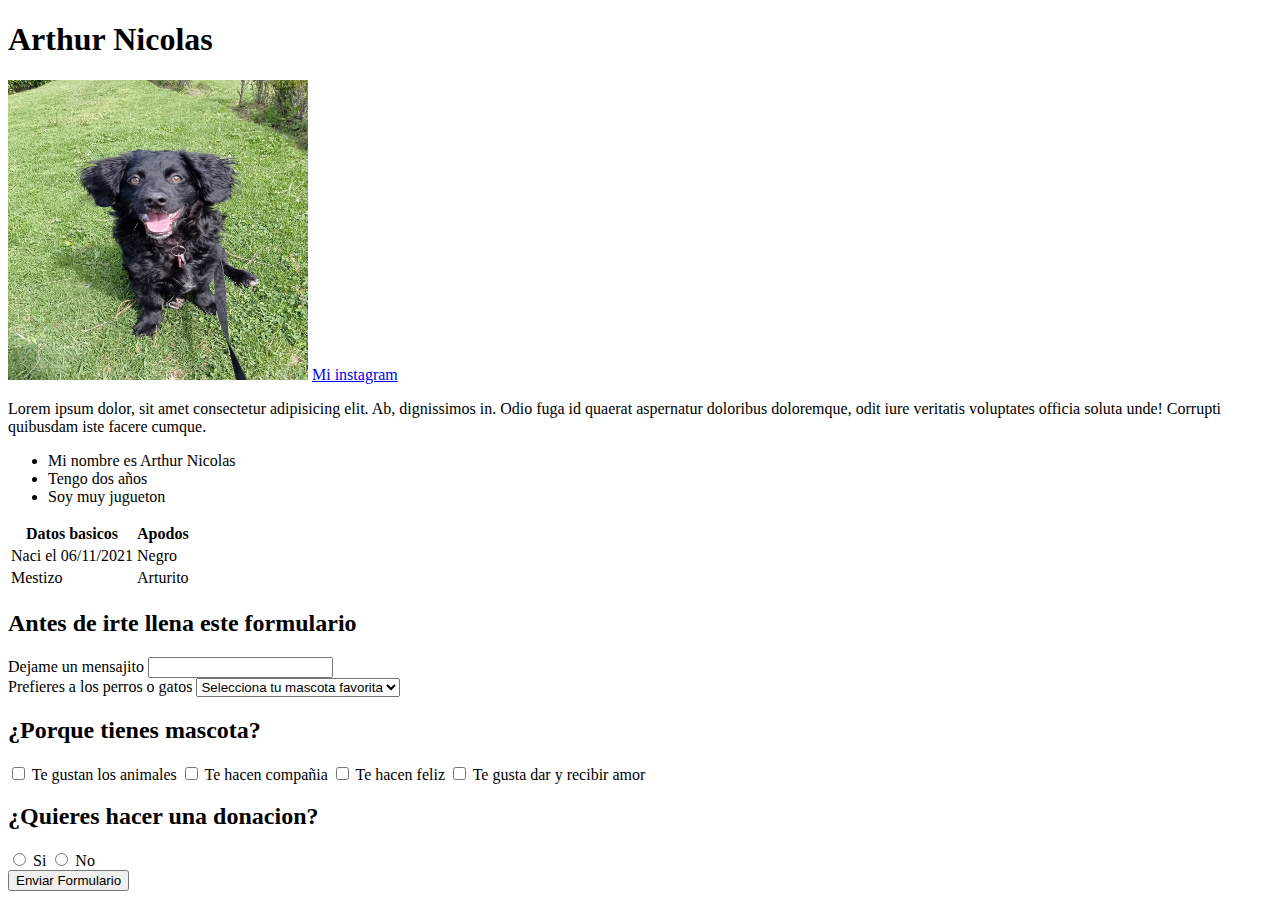
<file: Clases HTML Y CSS/Ricardo_Fuentes_BlogFicticio/index.html>
<!DOCTYPE html>
<html lang="en">
<head>
    <meta charset="UTF-8">
    <meta http-equiv="X-UA-Compatible" content="IE=edge">
    <meta name="viewport" content="width=device-width, initial-scale=1.0">
    <title>Blog Ficticio</title>
</head>
<body>
    <div>
        <h1>Arthur Nicolas</h1>
        <img src="arthur.jpg" alt="" height="300px" width="300px">
        <a href="https://www.instagram.com/soyarthurnicolas/">Mi instagram</a>
        <p>Lorem ipsum dolor, sit amet consectetur adipisicing elit. Ab, dignissimos in. Odio fuga id quaerat aspernatur doloribus doloremque, odit iure veritatis voluptates officia soluta unde! Corrupti quibusdam iste facere cumque.</p>

        <ul>
            <li>Mi nombre es Arthur Nicolas</li>
            <li>Tengo dos años</li>
            <li>Soy muy jugueton</li>
        </ul>

        <table>
            <thead>
                <tr>
                    <th>Datos basicos</th>
                    <th>Apodos</th>
                </tr>
            </thead>
            <tbody>
                <tr>
                    <td>Naci el 06/11/2021</td>
                    <td>Negro</td>
                </tr>
                <tr>
                    <td>Mestizo</td>
                    <td>Arturito</td>
                </tr>
            </tbody>
        </table>

        <form action="/accion" method="post">
            <h2>Antes de irte llena este formulario</h2>
            <div>
                <label for="input_texto">Dejame un mensajito</label>
                <input type="text" id="input_texto" name="input_texto">
            </div>
            <div>
                <label for="animal_preferido">Prefieres a los perros o gatos</label>
                <select name="animal_preferido" value>
                    
                    <option value="0" disabled selected>Selecciona tu mascota favorita</option>
                    <option value="1">Perros</option>
                    <option value="2">Gatos</option>
                </select>
            </div>
            <div>
                <h2>¿Porque tienes mascota?</h2>
                <input type="checkbox" name="input_razon" id="input_razon">
                <label for="input_razon">Te gustan los animales</label>
                <input type="checkbox" name="input_razon" id="input_razon">
                <label for="input_razon">Te hacen compañia</label>
                <input type="checkbox" name="input_razon" id="input_razon">
                <label for="input_razon">Te hacen feliz</label>
                <input type="checkbox" name="input_razon" id="input_razon">
                <label for="input_razon">Te gusta dar y recibir amor</label>
            </div>
            <div>
                <h2>¿Quieres hacer una donacion?</h2>
                <input type="radio" name="input_donacion" id="input_donacion">
                <label for="input_donacion">Si</label>
                <input type="radio" name="input_donacion" id="input_donacion">
                <label for="input_donacion">No</label>
            </div>



            <input type="submit" value="Enviar Formulario"name="" id="">

        </form>
    </div>
</body>
</html>
</file>
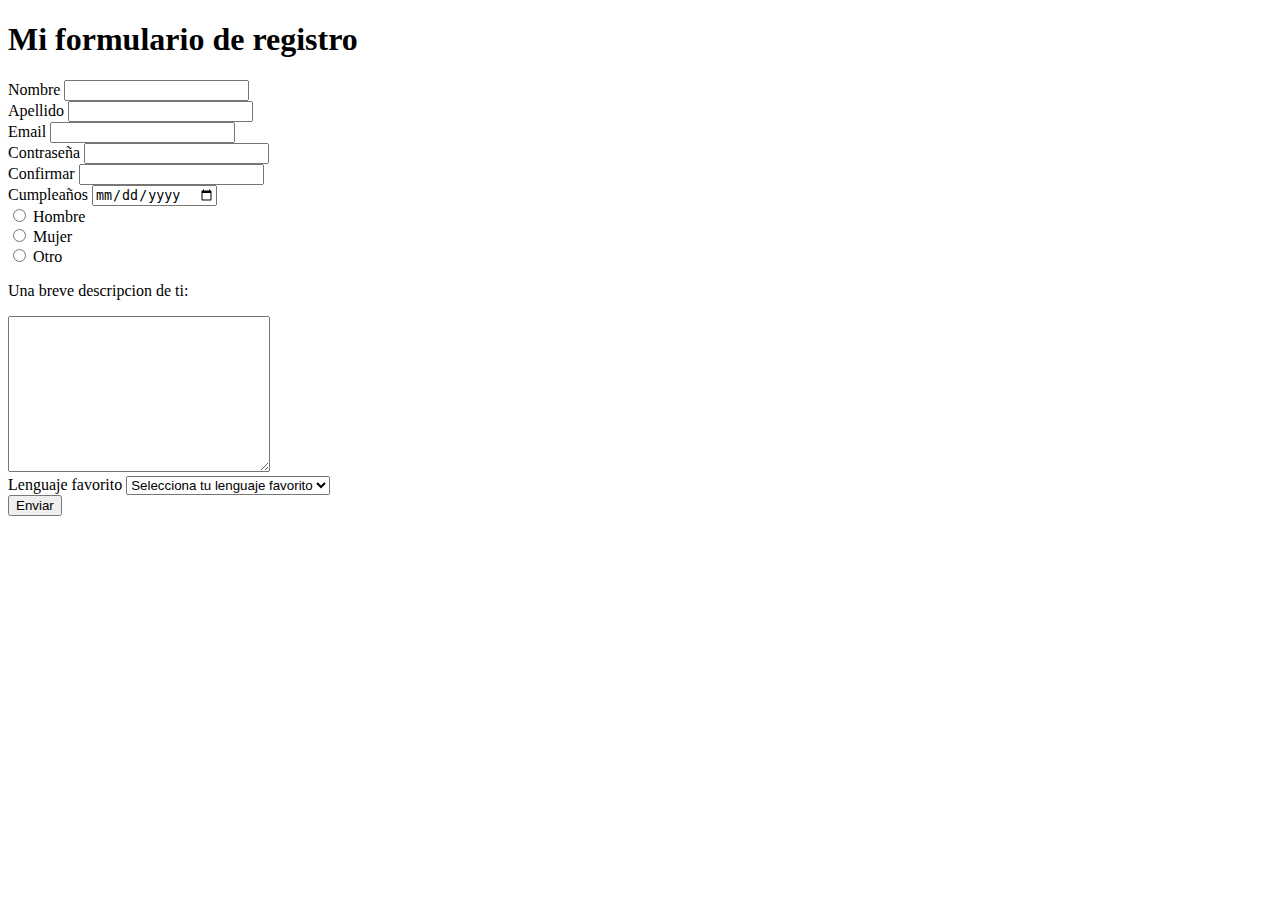
<file: Clases HTML Y CSS/Ricardo_Fuentes_FormulariodeRegistro/index.html>
<!DOCTYPE html>
<html lang="en">
<head>
    <meta charset="UTF-8">
    <meta http-equiv="X-UA-Compatible" content="IE=edge">
    <meta name="viewport" content="width=device-width, initial-scale=1.0">
    <title>Formulario de registro</title>
</head>
<body>
    <h1>Mi formulario de registro</h1>
    <form action="/accion" method="post">
        <div>
            <label for="input_texto">Nombre</label>
            <input type="text" id="input_texto" name="input_texto">
        </div>
        <div>
            <label for="input_texto">Apellido</label>
            <input type="text" id="input_texto" name="input_texto">
        </div>
        <div>
            <label for="input_number">Email</label>
            <input type="email" id="input_number" name="input_number" min="1" max="5">
        </div>
        <div>
            <label for="input_password">Contraseña</label>
            <input type="password" id="input_password" name="input_password">
        </div>
        <div>
            <label for="input_password">Confirmar</label>
            <input type="password" id="input_password" name="input_password">
        </div>
        <div>
            <label for="input_date">Cumpleaños</label>
            <input type="date" id="input_date" name="input_date">
        </div>
        <div>
            <input type="radio" name="estado_civil"  value="casado" id="estado_casado">
            <label for="input_casado">Hombre</label><br>
            <input type="radio" name="estado_civil"  value="soltero" id="estado_soltero">
            <label for="input_casado">Mujer</label><br>
            <input type="radio" name="estado_civil"  value="soltero" id="estado_soltero">
            <label for="input_casado">Otro</label><br>
        </div>

        <div>
            <p>Una breve descripcion de ti:</p>
            
            <textarea name="input_about" id="input_about" cols="30" rows="10"></textarea>
        </div>
        <div>
            <label for="lenguaje_favorito">Lenguaje favorito</label>
            <select name="lenguaje_favorito" value>
                <option value="0" disabled selected>Selecciona tu lenguaje favorito</option>
                <option value="1">Javascript</option>
                <option value="2">Java</option>
                <option value="3">C++</option>
                <option value="4">Ninguno</option>
            </select>
        </div>
        <input type="submit" value="Enviar"name="" id="">

    </form>
</body>
</html>
</file>
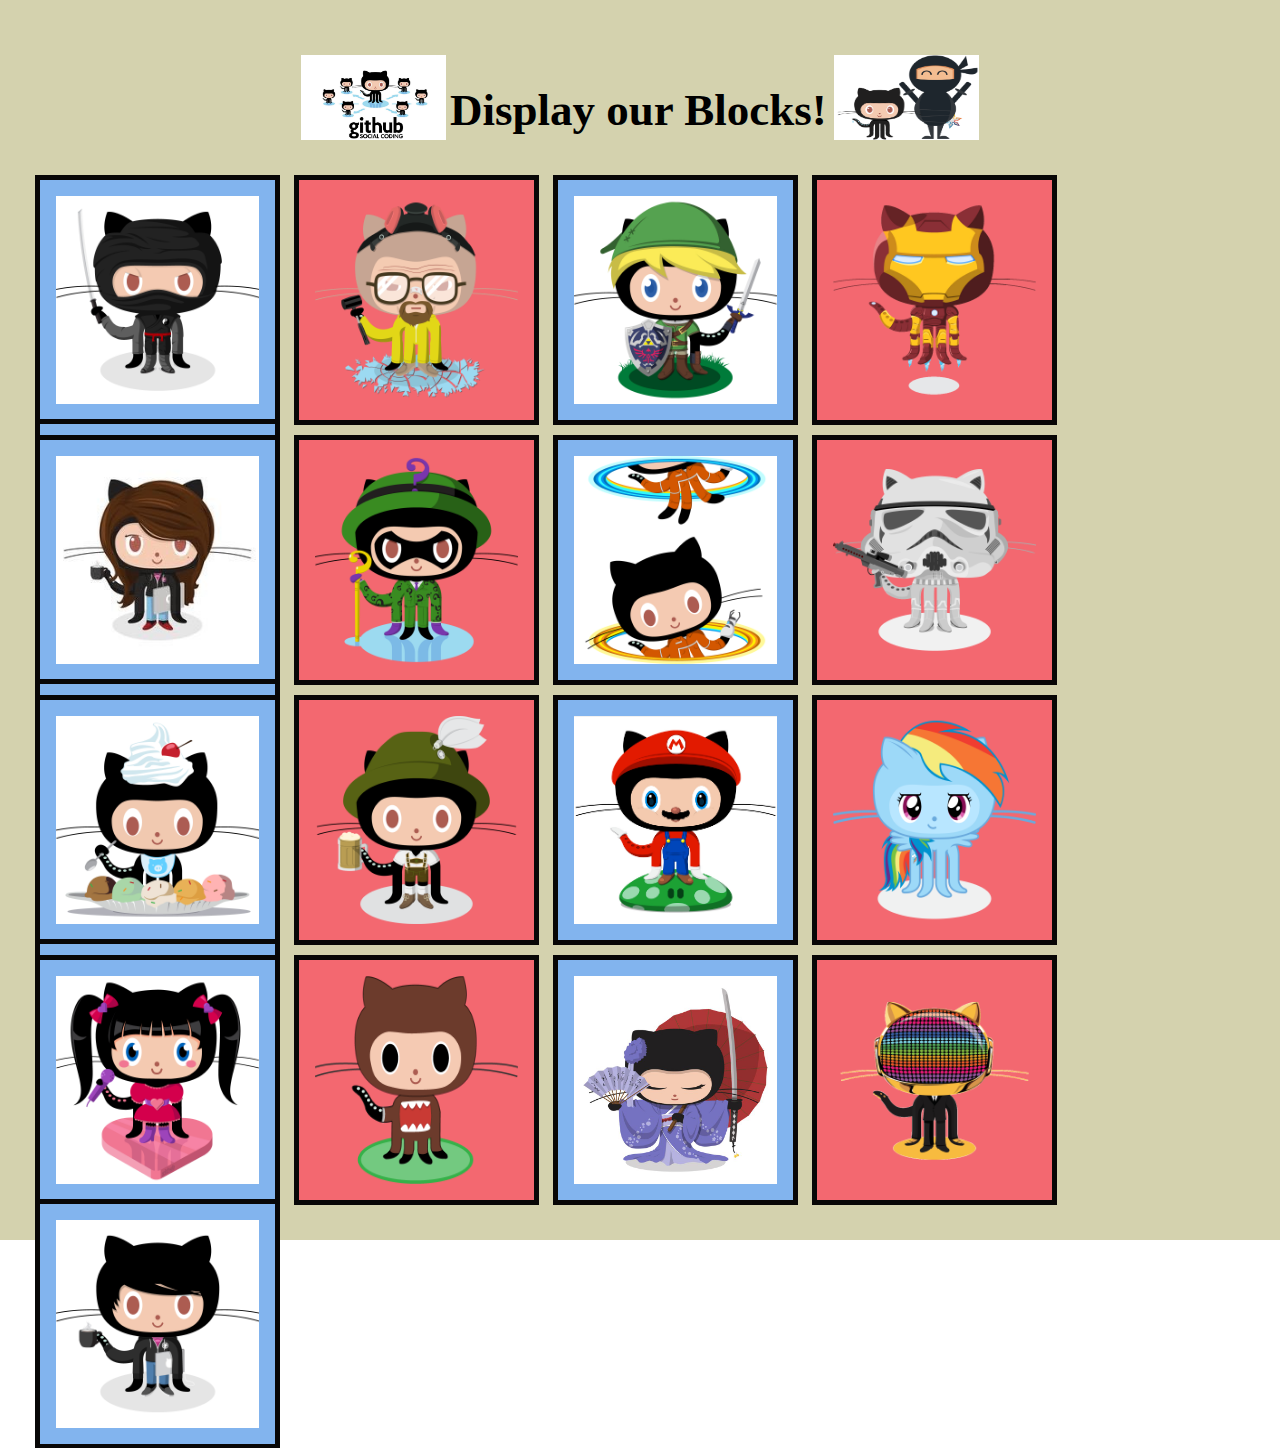
<file: Clases HTML Y CSS/Ricardo_Fuentes_mostrandoBloques/index.html>
<!DOCTYPE html>
<html lang="en">
<head>
  <meta charset="UTF-8">
  <meta http-equiv="X-UA-Compatible" content="IE=edge">
  <meta name="viewport" content="width=device-width, initial-scale=1.0">
  <meta name="description" content="Ejercicio opcional donde debemos demostrar el conocimiento replicando el diseño de una imagen usando solamente los display: inline-block, block y paddings y margins.">
  <title>Mostrando Bloques</title>
  <link rel="stylesheet" href="style.css">
</head>
<body>
  <main class="contenedor_general">

  <header>
    <div class="contenedor_title">
      <img src="img/github.jpg" alt="githubs">
      <h1>Display our Blocks!</h1>
      <img class="catandninja" src="img/catandninja.png" alt="gato y ninja">
    </div>
  </header>
  <div class="contenedores">
    <img class="celeste" src="img/dojocat.jpg" alt="gato dojo">
    <img class="rosa" src="img/heisencat.png" alt="gato heisenberg">
    <img class="celeste" src="img/linkcat.png" alt="gato linkedin">
    <img class="rosa" src="img/ironcat.png" alt="gato ironman">
    <img class="celeste" src="img/defunktocat.png" alt="gato defunk">
  </div>
  <div class="contenedores">
    <img class="celeste" src="img/coder2.jpg" alt="docer dos">
    <img class="rosa" src="img/riddlocat.png" alt="gato piterpan">
    <img class="celeste" src="img/chellocat.jpg" alt="gato doctor estrench">
    <img class="rosa" src="img/stormtroopocat.png" alt="gato starwars">
    <img class="celeste" src="img/visionary.jpg" alt="gato visionario">
  </div>
  <div class="contenedores">
    <img class="celeste" src="img/cherry.jpg" alt="gata pastelera">
    <img class="rosa" src="img/oktobercat.png" alt="gato borracho">
    <img class="celeste" src="img/mario.png" alt="gato mario bross">
    <img class="rosa" src="img/cooler.png" alt="gato mylitlepony">
    <img class="celeste" src="img/jean-luc-picat.jpg" alt="gato cuernudo">
  </div>
  <div class="contenedores">
    <img class="celeste" src="img/aidorucat.png" alt="gata corazon">
    <img class="rosa" src="img/domo-cat.png" alt="gato cafe">
    <img class="celeste" src="img/kantana.jpg" alt="gata zamurai">
    <img class="rosa" src="img/daftpunk.gif" alt="gato pynkfloid">
    <img class="celeste" src="img/codercat.jpg" alt="gato tomando cafe">
  </div>
  </main>
</body>
</html>
</file>
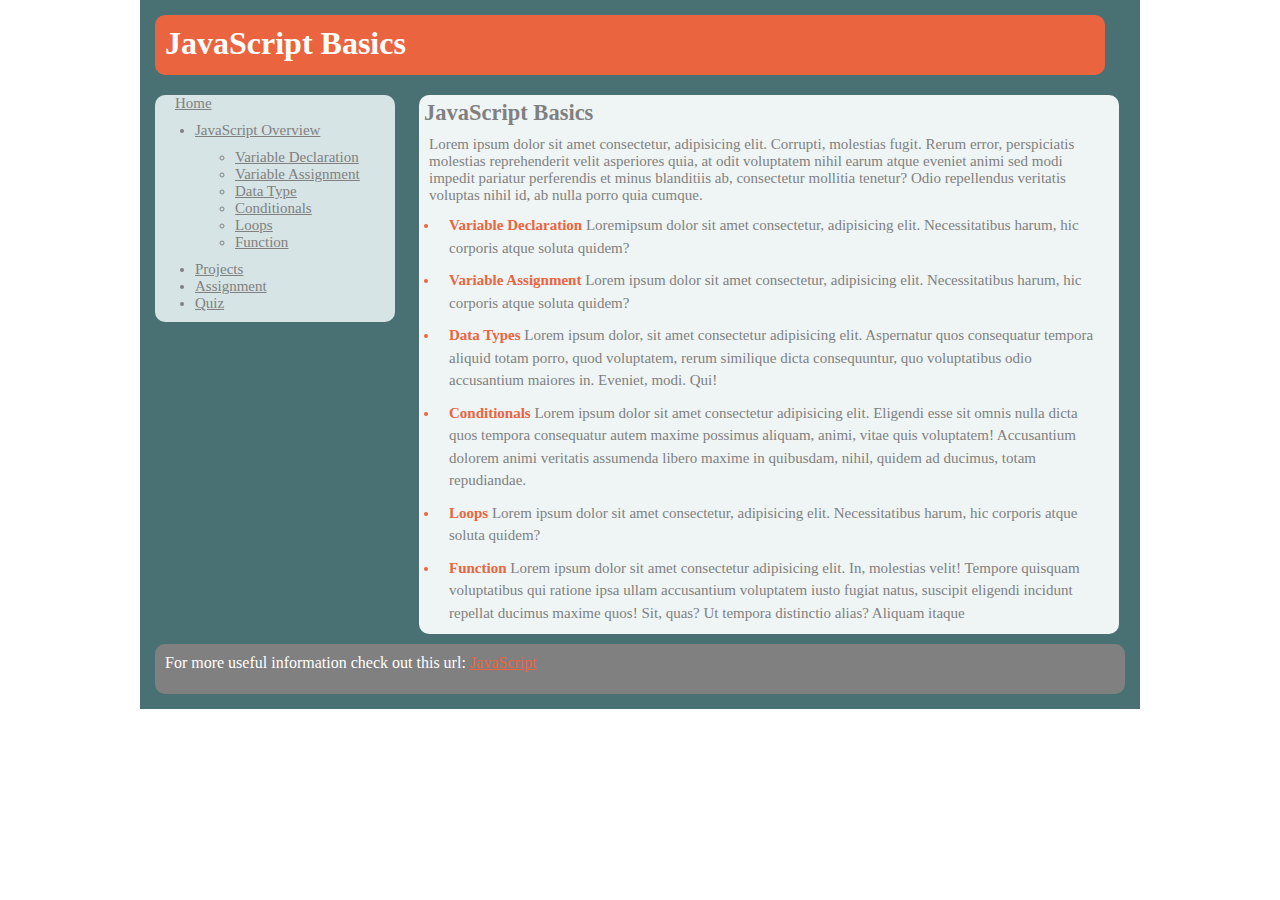
<file: Clases HTML Y CSS/Ricardo_Fuentes_paginaJavascript/index.html>
<!DOCTYPE html>
<html lang="en">
   <head>  
      <meta name="viewport" content="width=device-width, initial-scale=1.0">
      <title>Position Practice</title>
      <link rel="stylesheet" type="text/css" href="style.css">

   </head>
   <body>
       <div id="wrapper">
         <div id="header">
            <h1>JavaScript Basics</h1>
         </div>
         <div class="container">
            <div id="navigation"> 
               <a href="">Home</a>  
                <ul>
                    <li>JavaScript Overview</li>
                    <ul>
                        <li>Variable Declaration</li>
                        <li>Variable Assignment</li>
                        <li>Data Type</li>
                        <li>Conditionals</li>
                        <li>Loops</li>
                        <li>Function</li>
                    </ul>
                    <li>Projects</li>
                    <li>Assignment</li>
                    <li>Quiz</li>
                </ul>
                
            </div>
            <div id="main_content">
               <h2>JavaScript Basics</h2>
               <p>Lorem ipsum dolor sit amet consectetur, adipisicing elit. Corrupti, molestias fugit. Rerum error, perspiciatis molestias reprehenderit velit asperiores quia, at odit voluptatem nihil earum atque eveniet animi sed modi impedit pariatur perferendis et minus blanditiis ab, consectetur mollitia tenetur? Odio repellendus veritatis voluptas nihil id, ab nulla porro quia cumque.</p>
               <ul>
                <li><p><strong>Variable Declaration </strong>Loremipsum dolor sit amet consectetur, adipisicing elit. Necessitatibus harum, hic corporis atque soluta quidem?</p></li>
                <li><p><strong>Variable Assignment </strong>Lorem ipsum dolor sit amet consectetur, adipisicing elit. Necessitatibus harum, hic corporis atque soluta quidem?</p></li>
                <li><p><strong>Data Types </strong>Lorem ipsum dolor, sit amet consectetur adipisicing elit. Aspernatur quos consequatur tempora aliquid totam porro, quod voluptatem, rerum similique dicta consequuntur, quo voluptatibus odio accusantium maiores in. Eveniet, modi. Qui!</p></li>
                <li><p><strong>Conditionals </strong>Lorem ipsum dolor sit amet consectetur adipisicing elit. Eligendi esse sit omnis nulla dicta quos tempora consequatur autem maxime possimus aliquam, animi, vitae quis voluptatem! Accusantium dolorem animi veritatis assumenda libero maxime in quibusdam, nihil, quidem ad ducimus, totam repudiandae.</p></li>
                <li><p><strong>Loops </strong>Lorem ipsum dolor sit amet consectetur, adipisicing elit. Necessitatibus harum, hic corporis atque soluta quidem?</p></li>
                <li><p><strong>Function </strong>Lorem ipsum dolor sit amet consectetur adipisicing elit. In, molestias velit! Tempore quisquam voluptatibus qui ratione ipsa ullam accusantium voluptatem iusto fugiat natus, suscipit eligendi incidunt repellat ducimus maxime quos! Sit, quas? Ut tempora distinctio alias? Aliquam itaque</p></li>
               </ul>
            </div>
            <div id="advertisement">
                <p>For more useful information check out this url: <a href="">JavaScript</a></p>
            </div>
         </div>
      </div>
   </body>
</html>
</file>
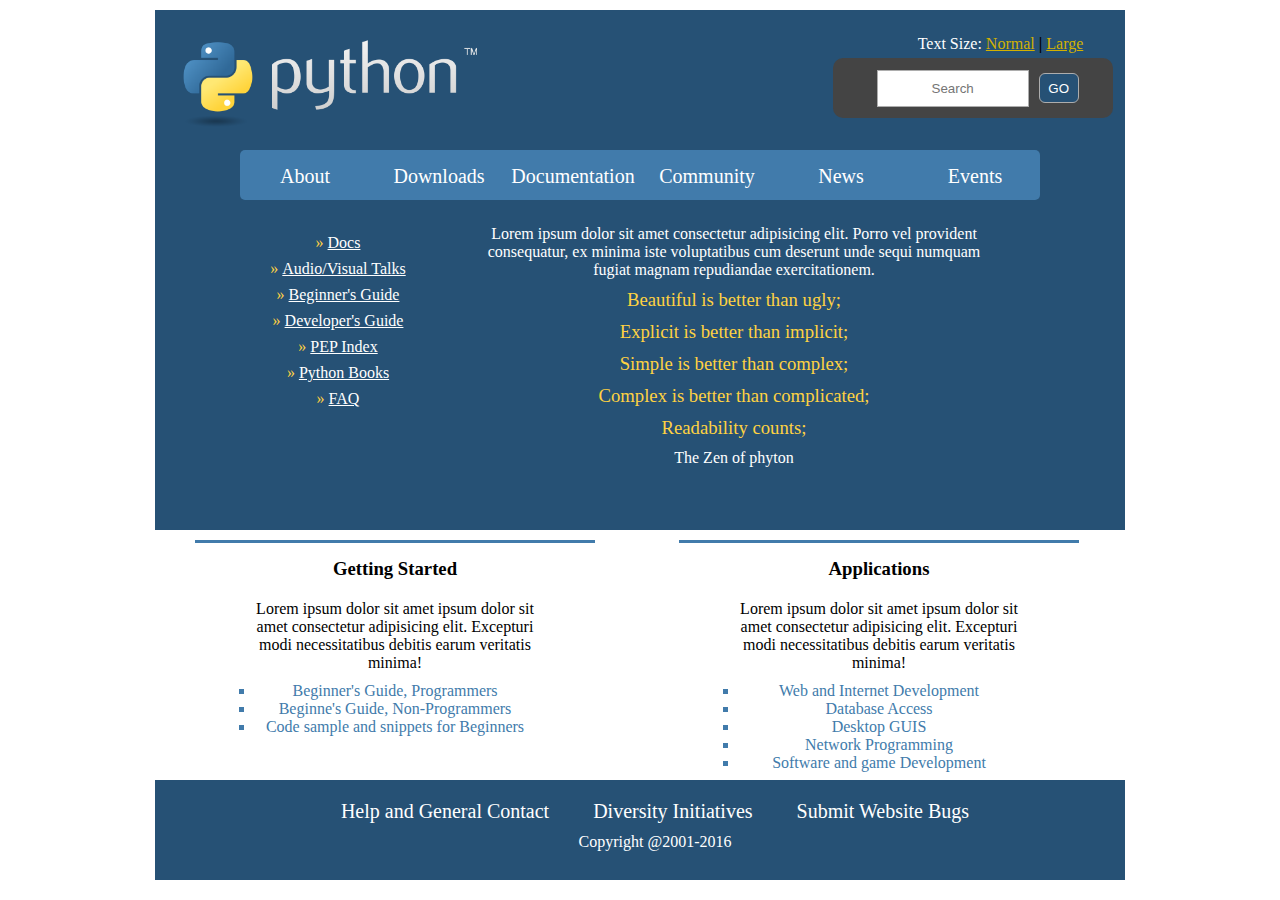
<file: Clases HTML Y CSS/Ricardo_Fuentes_phytonCSS/index.html>
<!DOCTYPE html>
<html lang="en">
  <head>
    <meta charset="UTF-8" />
    <meta http-equiv="X-UA-Compatible" content="IE=edge" />
    <meta name="viewport" content="width=device-width, initial-scale=1.0" />
    <link rel="stylesheet" href="style.css" />
    <title>Document</title>
  </head>
  <body>
    <div class="container_principal">
      <header>
        <img src="python.png" alt="" />
        <div class="container_dinamico">
          <p>
            Text Size: <a href="">Normal</a> <strong>|</strong>
            <a href="">Large</a>
          </p>
          <div class="container_busqueda">
            <input type="text" name="" id=""placeholder="Search" /> <button>GO</button>
          </div>
        </div>
      </header>
      <nav class="nav_principal">
        <a href="">About</a>
        <a href="">Downloads</a>
        <a href="">Documentation</a>
        <a href="">Community</a>
        <a href="">News</a>
        <a href="">Events</a>
      </nav>
      <main>
        <nav class="nav_segundario">
          <ul>
            <li>»<a href="#">Docs</a></li>
            <li>»<a href="#">Audio/Visual Talks</a></li>
            <li>»<a href="#">Beginner's Guide</a></li>
            <li>»<a href="#">Developer's Guide</a></li>
            <li>»<a href="#">PEP Index</a></li>
            <li>»<a href="#">Python Books</a></li>
            <li>»<a href="#">FAQ</a></li>
          </ul>
        </nav>
        <div>
          <p>Lorem ipsum dolor sit amet consectetur adipisicing elit. Porro vel provident consequatur, ex minima iste voluptatibus cum deserunt unde sequi numquam fugiat magnam repudiandae exercitationem.</p>
          <h3>Beautiful is better than ugly;</h2>
          <h3>Explicit is better than implicit;</h2>
          <h3>Simple is better than complex;</h2>
          <h3>Complex is better than complicated;</h2>
          <h3>Readability counts;</h2>
          <h4>The Zen of phyton</h3>
        </div>
      </main>
      <section>
        <div>
            <div class="linea"></div>
            <h3>Getting Started</h3>
            <p>Lorem ipsum dolor sit amet  ipsum dolor sit amet consectetur adipisicing elit. Excepturi modi necessitatibus debitis earum veritatis minima!</p>
            <ul>
                <li>Beginner's Guide, Programmers</li>
                <li>Beginne's Guide, Non-Programmers</li>
                <li>Code sample and snippets for Beginners</li>
            </ul>
        </div>
        <div>
            <div class="linea"></div>
            <h3>Applications</h3>
            <p>Lorem ipsum dolor sit amet  ipsum dolor sit amet consectetur adipisicing elit. Excepturi modi necessitatibus debitis earum veritatis minima!</p>
            <ul>
                <li>Web and Internet Development</li>
                <li> Database Access</li>
                <li>Desktop GUIS</li>
                <li>Network Programming</li>
                <li>Software and game Development</li>
            </ul>
        </div>
      </section>
      <footer>
        <div>
            <a href="">Help and General Contact</a>
            <a href="">Diversity Initiatives</a>
            <a href="">Submit Website Bugs</a>
            <p>Copyright @2001-2016</p>
        </div>
      </footer>
    </div>
  </body>
</html>
</file>
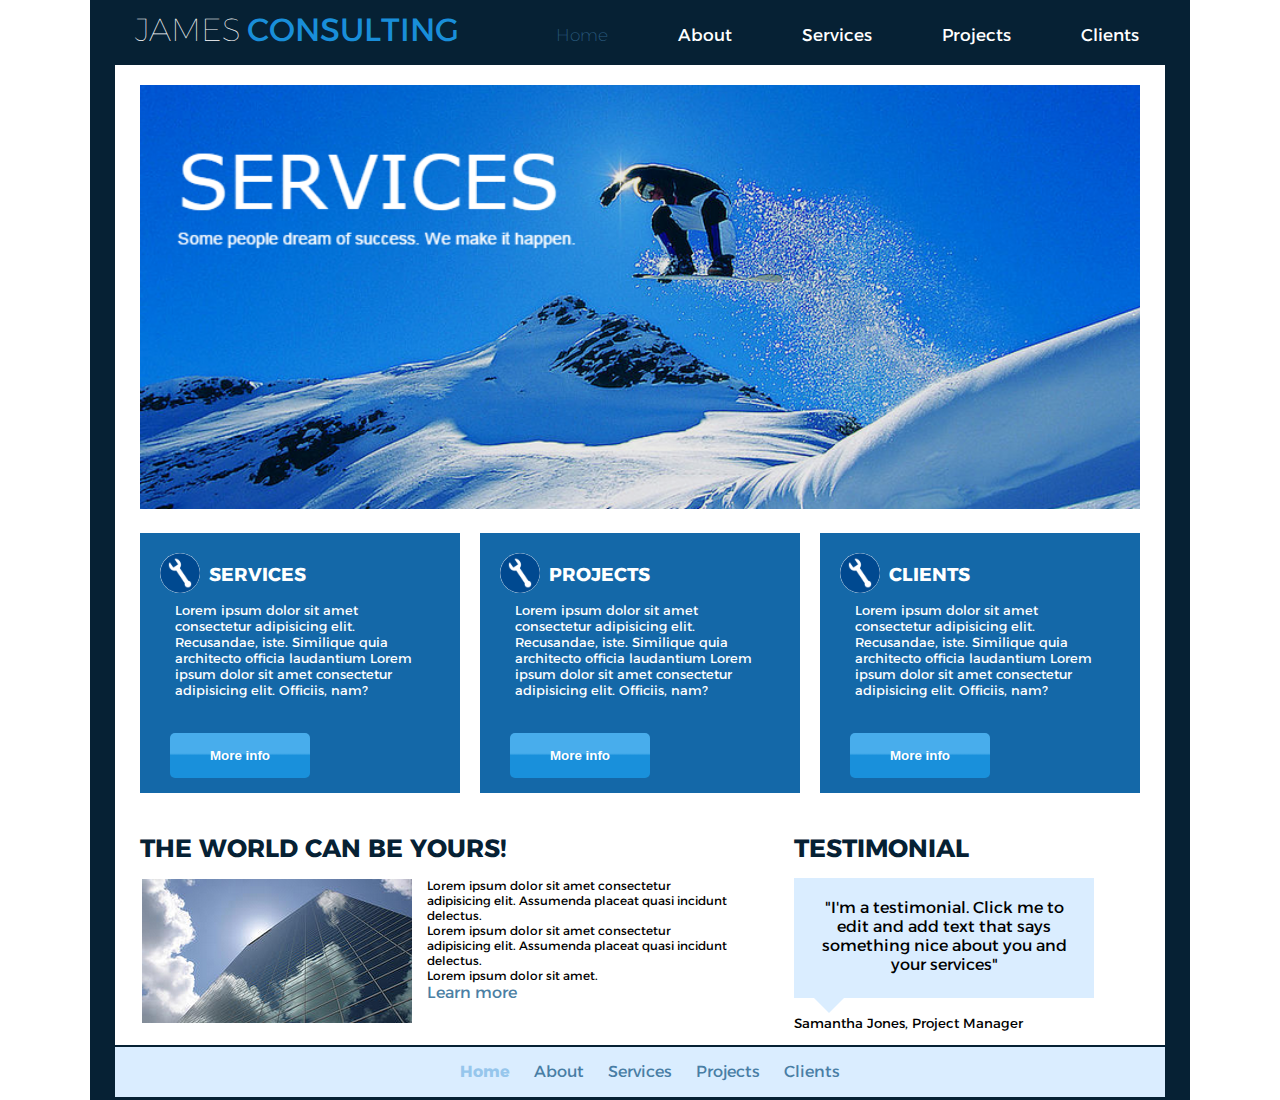
<file: Clases HTML Y CSS/Ricardo_Fuentes_primerExamenCinturonAmarillo/index.html>
<!DOCTYPE html>
<html lang="en">
<head>
    <meta charset="UTF-8">
    <meta http-equiv="X-UA-Compatible" content="IE=edge">
    <meta name="viewport" content="width=device-width, initial-scale=1.0">
    <link rel="stylesheet" href="css/style.css">
    <link rel="preconnect" href="https://fonts.googleapis.com">
<link rel="preconnect" href="https://fonts.gstatic.com" crossorigin>
<link href="https://fonts.googleapis.com/css2?family=Alexandria:wght@300&display=swap" rel="stylesheet">
    <title>James Consulting</title>
</head>
<body>
    
    <div class="container_principal">
        <header>
            <h1>JAMES <strong>CONSULTING</strong></h1>
            <nav>
                <a href="#"><strong>Home</strong></a>
                <a href="#">About</a>
                <a href="#">Services</a>
                <a href="#">Projects</a>
                <a href="#">Clients</a>
            </nav>
        </header>
        <main>
            <img src="img/main_img.png" alt="imagenprincipal" class="imagen_principal">
            <section>
                <div>
                    <img src="img/icon.png" alt="icono">
                    <h3>SERVICES</h3>
                    <p>Lorem ipsum dolor sit amet consectetur adipisicing elit. Recusandae, iste. Similique quia architecto officia laudantium Lorem ipsum dolor sit amet consectetur adipisicing elit. Officiis, nam?</p>
                    <button>More info</button>
                </div>
                <div>
                    <img src="img/icon.png" alt="icono">
                    <h3>PROJECTS</h3>
                    <p>Lorem ipsum dolor sit amet consectetur adipisicing elit. Recusandae, iste. Similique quia architecto officia laudantium Lorem ipsum dolor sit amet consectetur adipisicing elit. Officiis, nam?</p>   
                    <button>More info</button>

                </div>
                <div>
                    <img src="img/icon.png" alt="icono">
                    <h3>CLIENTS</h3>
                    <p>Lorem ipsum dolor sit amet consectetur adipisicing elit. Recusandae, iste. Similique quia architecto officia laudantium Lorem ipsum dolor sit amet consectetur adipisicing elit. Officiis, nam?</p>
                    <button>More info</button>
                </div>
            </section>
            <article>
                <div class="info_publicidad">
                    <h3>THE WORLD CAN BE YOURS!</h3>
                    <img src="img/building.png" alt="imagenrascacielo">
                    <div>
                        <p>Lorem ipsum dolor sit amet consectetur adipisicing elit. Assumenda placeat quasi incidunt delectus.</p>
                        <p>Lorem ipsum dolor sit amet consectetur adipisicing elit. Assumenda placeat quasi incidunt delectus.</p>
                        <p>Lorem ipsum dolor sit amet.</p>
                        <a href="#">Learn more</a>
                    </div>
                </div>
                <aside>
                    <h3>TESTIMONIAL</h3>
                    <p>"I'm a testimonial. Click me to edit and add text that says something nice about you and your services"</P>
                    <div class="triangle-down"></div>
                    <small>Samantha Jones, Project Manager</small>
                </aside>
            </article>
        </main>
        <footer>
            <div>
                <a href="#"><strong>Home</strong></a>
                <a href="#">About</a>
                <a href="#">Services</a>
                <a href="#">Projects</a>
                <a href="#">Clients</a>
            </div>
        </footer>
    </div>
</body>
</html>
</file>
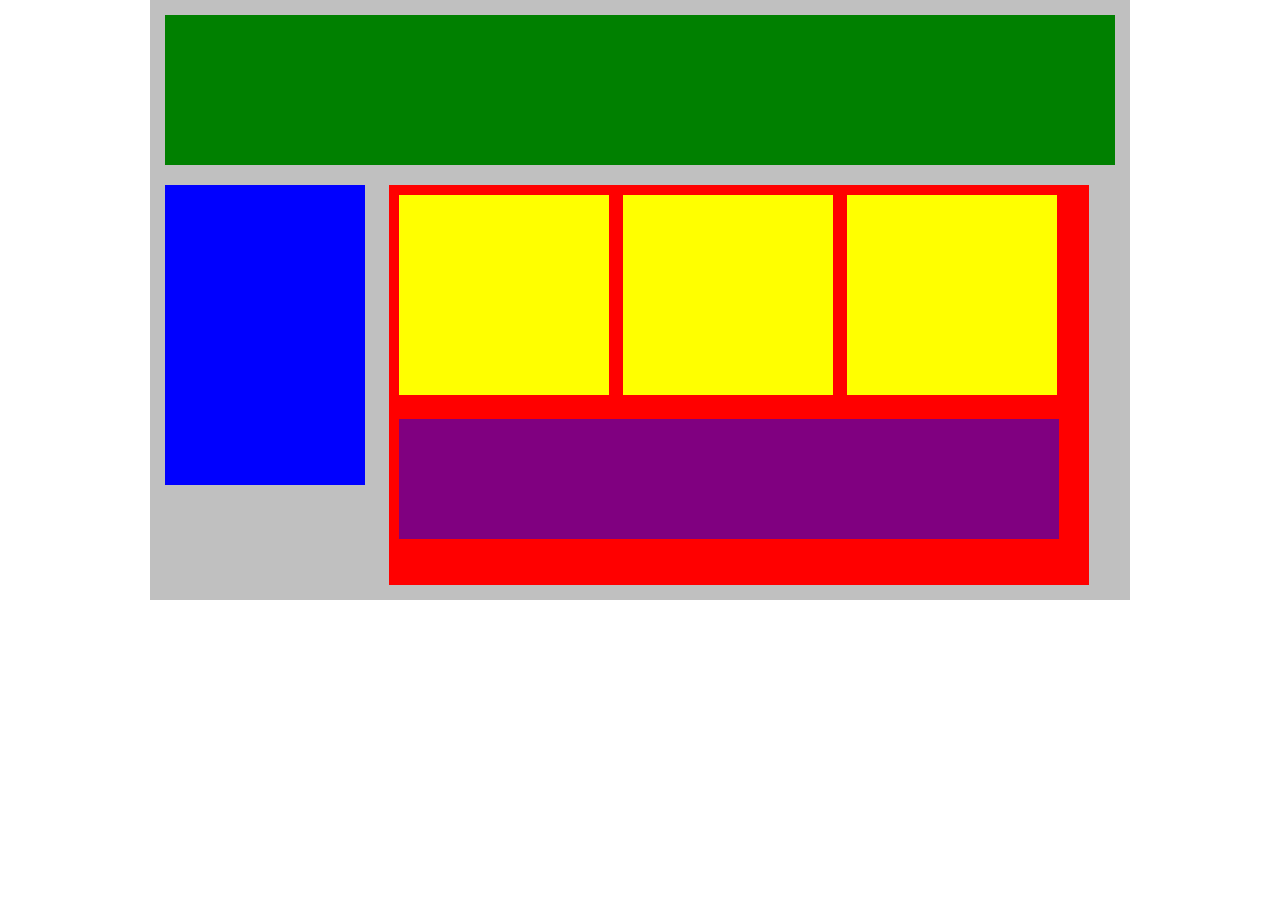
<file: Clases HTML Y CSS/Ricardo_Fuentes_trazandoTusBloques/index.html>
<!DOCTYPE html>
<html lang="en">
   <head>  
      <meta name="viewport" content="width=device-width, initial-scale=1.0">
      <title>Position Practice</title>
      <link rel="stylesheet" type="text/css" href="style.css">

   </head>
   <body>
       <div id="wrapper">
         <div id="header"></div>
         <div class="container">
            <div id="navigation"></div>
            <div id="main_content">
               <div class="subcontents"></div>
               <div class="subcontents"></div>
               <div class="subcontents"></div>
               <div id="advertisement"></div>
            </div>
         </div>
      </div><!-- end of wrapper -->
   </body>
</html>
</file>
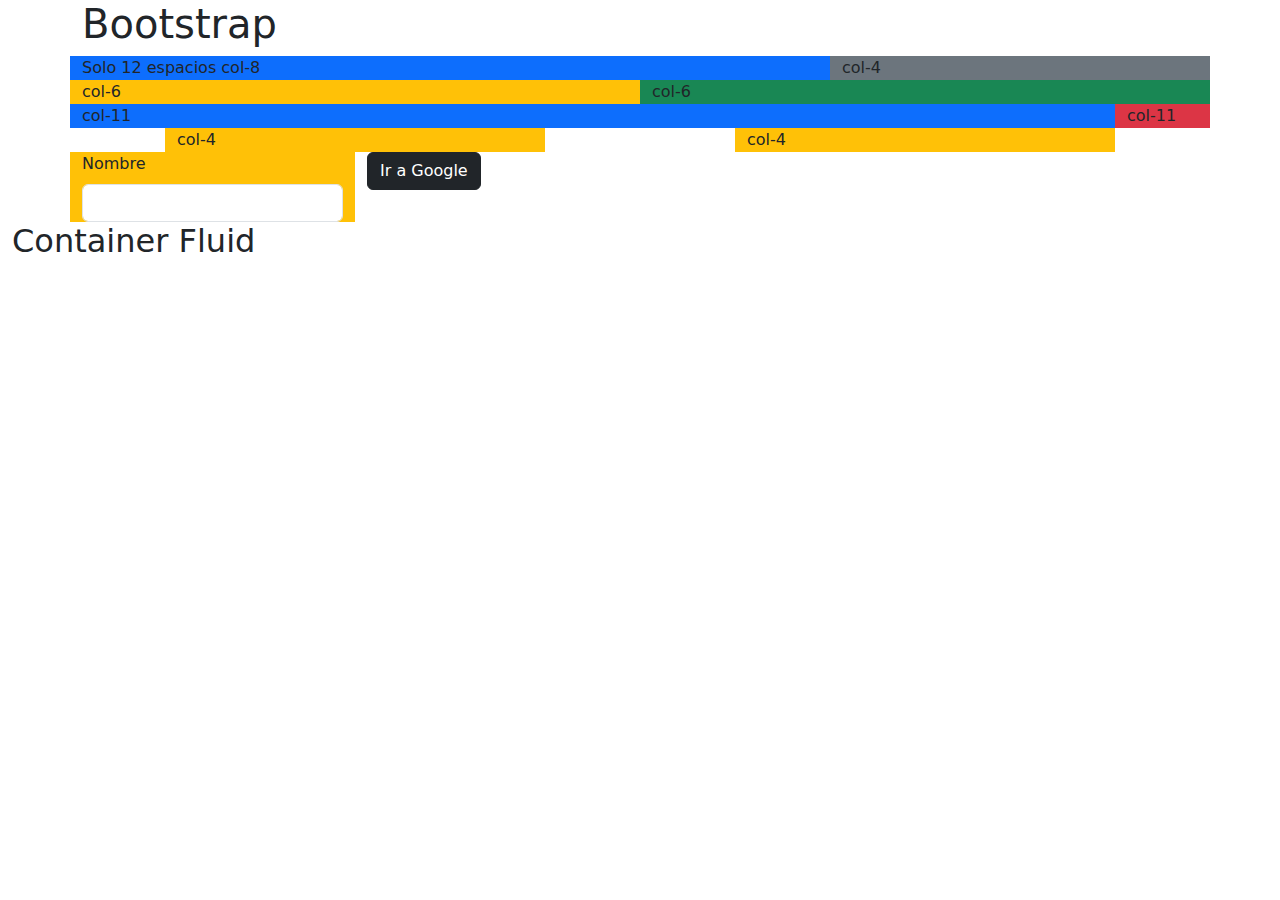
<file: Clases HTML Y CSS/BOOTSTRAP/Introduccion Bootstrap/index.html>
<!DOCTYPE html>
<html lang="en">
<head>
    <meta charset="UTF-8">
    <meta http-equiv="X-UA-Compatible" content="IE=edge">
    <meta name="viewport" content="width=device-width, initial-scale=1.0">
    <link rel="stylesheet" href="https://cdn.jsdelivr.net/npm/bootstrap@5.2.3/dist/css/bootstrap.min.css">
    <title>Document</title>
</head>
<body>
    <div class="container">
        <h1>Bootstrap</h1>
        <div class="row">
            <div class="col-8 bg-primary"> Solo 12 espacios
                col-8
            </div>
            <div class="col-4 bg-secondary">
                col-4
            </div>
            <div class="col-6 bg-warning">
                col-6
            </div>
            <div class="col-6 bg-success">
                col-6
            </div>
            <div class="col-11 bg-primary">
                col-11
            </div>
            <div class="col-1 bg-danger">
                col-11
            </div>
        </div>
        <div class="row justify-content-around">
            <div class="col-4  bg-warning">
                col-4
            </div>
            <div class="col-4  bg-warning">
                col-4
            </div>
        </div>
        <div class="row ">
            <div class="col-3  bg-warning">
                <label for="nombre" class="form-label">Nombre</label>
                <input type="text" class="form-control" id="nombre">
            </div>
            <div class="col-3">
                <a href="http://google.com" target="_blank" class="btn btn-dark">Ir a Google</a>
            </div>
        </div>
    </div>
    <div class="container-fluid">
        <h2>Container Fluid</h2>
    </div>

</body>
</html>
</file>
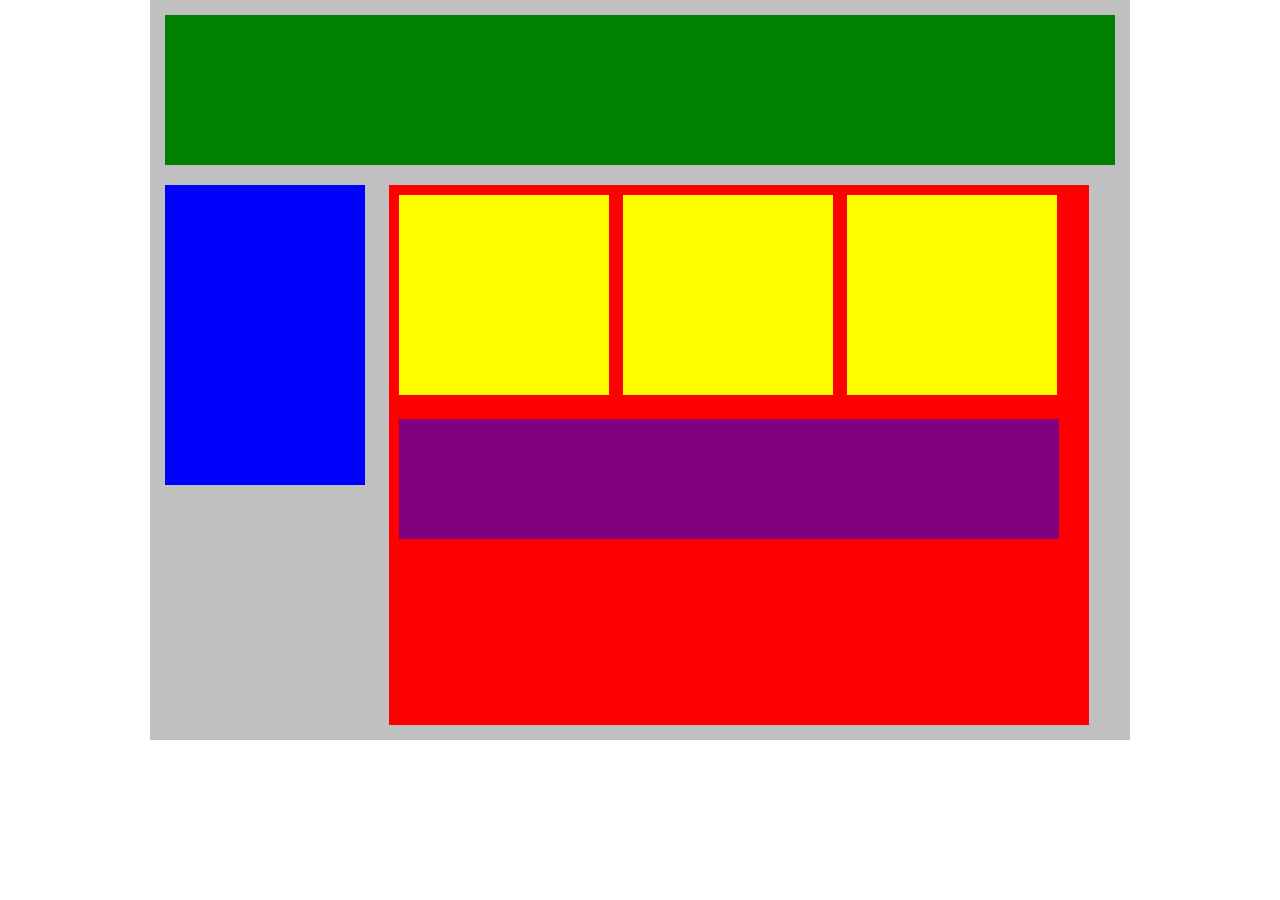
<file: Clases HTML Y CSS/Opcionales/Bloques responsivos/index.html>
<!DOCTYPE html>
<html lang="en">
   <head>  
      <meta name="viewport" content="width=device-width, initial-scale=1.0">
      <title>Bloques responsivos</title>
      <link rel="stylesheet" type="text/css" href="style.css">

   </head>
   <body>
       <div id="wrapper">
         <div id="header"></div>
         <div class="container">
            <div id="navigation"></div>
            <div id="main_content">
               <div class="subcontents"></div>
               <div class="subcontents"></div>
               <div class="subcontents"></div>
               <div id="advertisement"></div>
            </div>
         </div>
      </div><!-- end of wrapper -->
   </body>
</html>
</file>
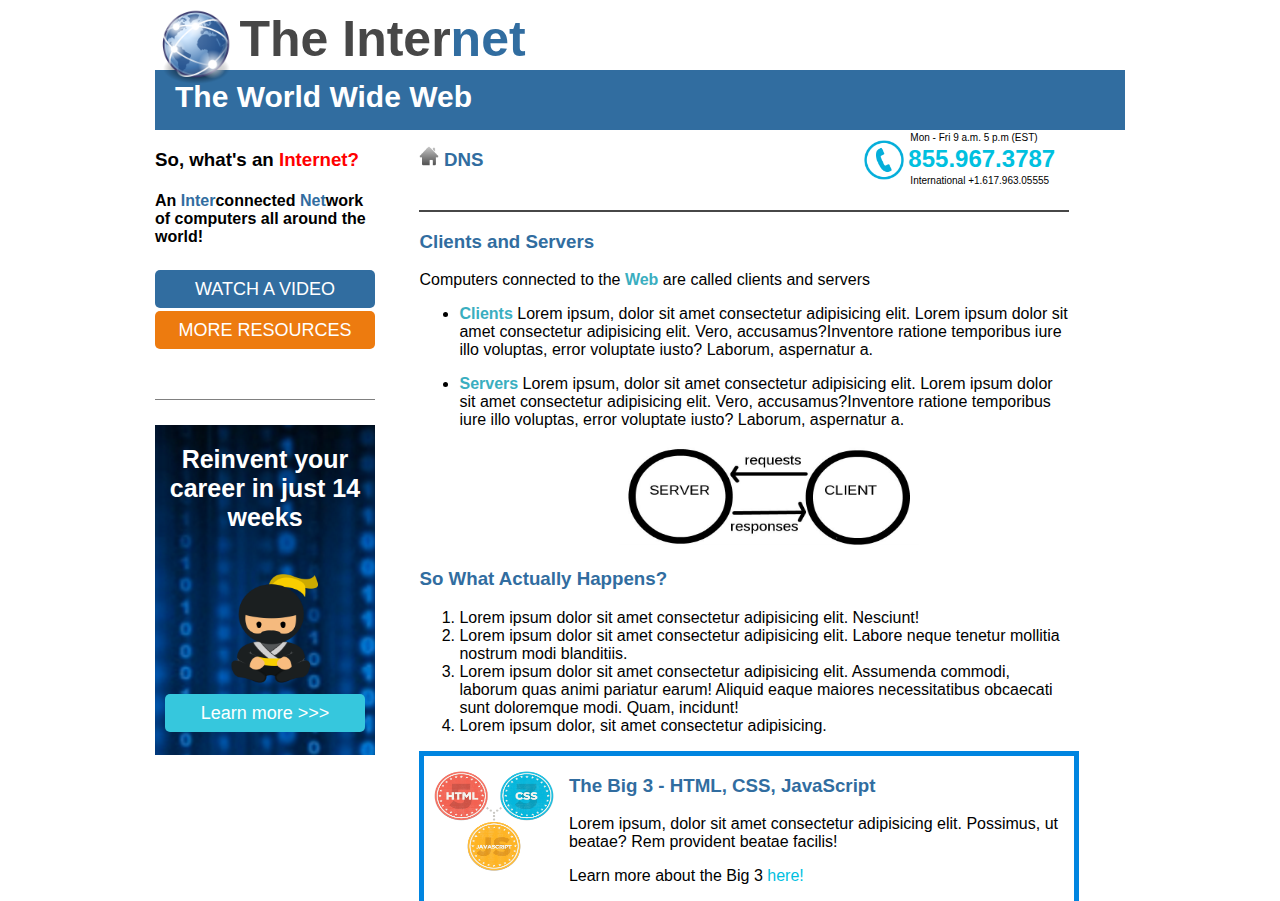
<file: Clases HTML Y CSS/Opcionales/Ricardo_Fuentes_internetCSS/index.html>
<!DOCTYPE html>
<html lang="en">
<head>
    <meta charset="UTF-8">
    <meta http-equiv="X-UA-Compatible" content="IE=edge">
    <meta name="viewport" content="width=device-width, initial-scale=1.0">
    <link rel="stylesheet" href="style.css">
    <title>Document</title>
</head>
<body>
    <div class="container_principal">
        <header>
            <img src="img/globe.png" alt="">
            <h1>The Inter<strong>net</strong></h1>
            <div>
                <h2>The World Wide Web</h2>
            </div>
        </header>
        <main>
            <aside>
                <div class="division_info">
                    <h3>So, what's an <strong>Internet?</strong></h3>
                    <h4>An <strong>Inter</strong>connected <strong>Net</strong>work of computers all around the world!</h4>
                    <button class="botones internet1">WATCH A VIDEO</button>
                    <button class="botones internet2">MORE RESOURCES</button>
                </div>
                <div class="division">

                </div>
                <div class="division_ninja">
                    <h3>Reinvent your career in just 14 weeks</h3>
                    <img src="img/ninja.png" alt="">
                    <button class="botones ninja">Learn more >>></button>
                </div>
            </aside>
            <section>
                <nav>
                    <div class="logohome">
                        <img src="img/home.png" alt="botonhome">
                        <h3>DNS</h3>
                    </div>
                    <div class="contacto">
                        <img src="img/phone.png" alt="phonesimbol">
                        <div>
                            <p>Mon - Fri 9 a.m. 5 p.m (EST)</p>
                            <h2>855.967.3787</h2>
                            <p>International +1.617.963.05555</p>
                        </div>
                    </div>
                </nav>
                <article>
                    <div class="containerUno">
                        <h3>Clients and Servers</h3>
                        <p>Computers connected to the <strong>Web</strong> are called clients and servers</p>
                        <ul>
                            <li><p><Strong>Clients</Strong> Lorem ipsum, dolor sit amet consectetur adipisicing elit. Lorem ipsum dolor sit amet consectetur adipisicing elit. Vero, accusamus?Inventore ratione temporibus iure illo voluptas, error voluptate iusto? Laborum, aspernatur a.</p></li>
                            <li><p><Strong>Servers</Strong> Lorem ipsum, dolor sit amet consectetur adipisicing elit. Lorem ipsum dolor sit amet consectetur adipisicing elit. Vero, accusamus?Inventore ratione temporibus iure illo voluptas, error voluptate iusto? Laborum, aspernatur a.</p></li>
                        </ul>
                        <img src="img/client_server.jpg" alt="">
                    </div>
                    <div class="containerDos">
                        <h3>So What Actually Happens?</h3>
                        <ol>
                            <li>Lorem ipsum dolor sit amet consectetur adipisicing elit. Nesciunt!</li>
                            <li>Lorem ipsum dolor sit amet consectetur adipisicing elit. Labore neque tenetur mollitia nostrum modi blanditiis.</li>
                            <li>Lorem ipsum dolor sit amet consectetur adipisicing elit. Assumenda commodi, laborum quas animi pariatur earum! Aliquid eaque maiores necessitatibus obcaecati sunt doloremque modi. Quam, incidunt!</li>
                            <li>Lorem ipsum dolor, sit amet consectetur adipisicing.</li>
                        </ol>
                    </div>
                </article>
                <footer>
                    <img src="img/html.png" alt="imagenpadres">
                    <div>
                        <h3>The Big 3 - HTML, CSS, JavaScript</h3>
                        <p>Lorem ipsum, dolor sit amet consectetur adipisicing elit. Possimus, ut beatae? Rem provident beatae facilis!</p>
                        <p>Learn more about the Big 3 <a href="#">here!</a></p>
                    </div>
                </footer>
            </section>

        </main>
    </div>
</body>
</html>
</file>
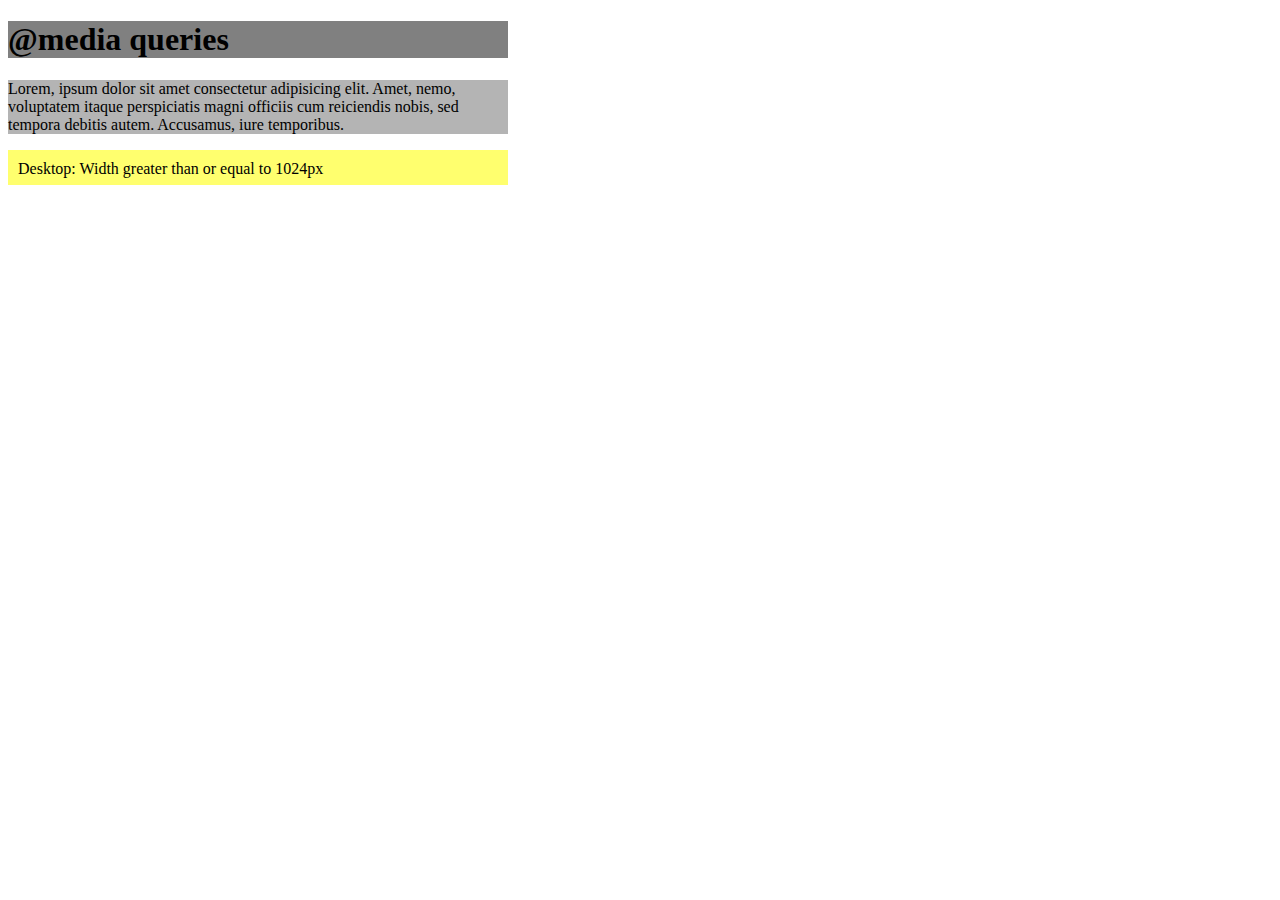
<file: Clases HTML Y CSS/Opcionales/Simplemente Responsivo/index.html>
<!DOCTYPE html>
<html lang="en">
<head>
    <meta charset="UTF-8">
    <meta http-equiv="X-UA-Compatible" content="IE=edge">
    <meta name="viewport" content="width=device-width, initial-scale=1.0">
    <link rel="stylesheet" href="style.css">
    <title>Document</title>
</head>
<body>
    <div class="nav"><h1>@media queries</h1></div>
    <div class="main"><p>Lorem, ipsum dolor sit amet consectetur adipisicing elit. Amet, nemo, voluptatem itaque perspiciatis magni officiis cum reiciendis nobis, sed tempora debitis autem. Accusamus, iure temporibus.</p></div>
    <div class="footer">
        <p class="parrafo-uno">Desktop: Width greater than or equal to 1024px</p>
        <p class="parrafo-dos">Tablet: Width between 481px and 1023px</p>
        <p class="parrafo-tres"> Phone: Width less than or equal to 480px</p>
    </div>
</body>
</html>
</file>
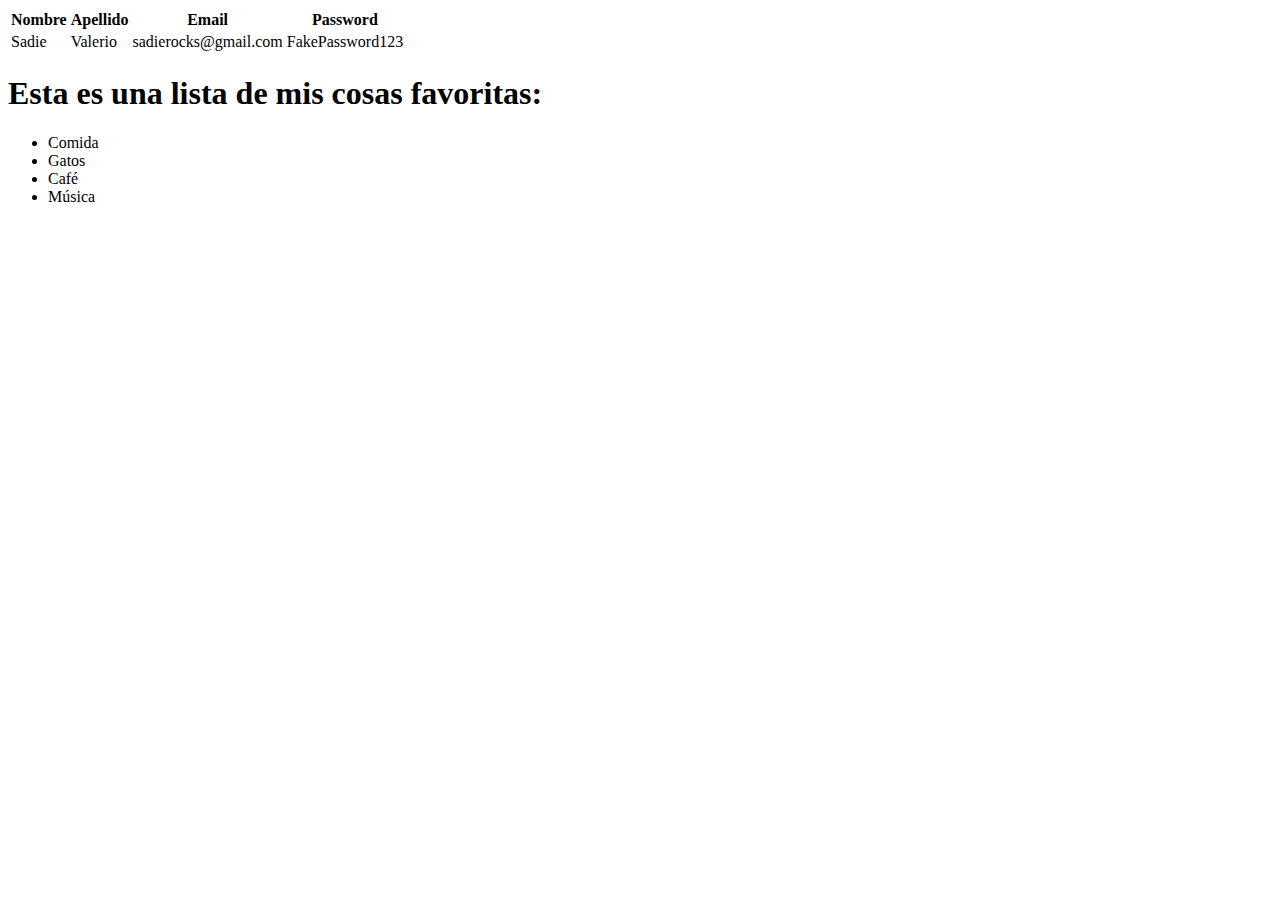
<file: Clases HTML Y CSS/Opcionales/Ricardo_Fuentes_PracticadeIndentacion/indentacion2.html>
<!DOCTYPE html>
<html>
  <head>
    <title>Basic II</title>
  </head>
  <body>
    <table>
      <thead>
        <tr>
          <th>Nombre</th>
          <th>Apellido</th>
          <th>Email</th>
          <th>Password</th>
        </tr>
      </thead>
      <tbody>
        <tr>
          <td>Sadie</td>
          <td>Valerio</td>
          <td>sadierocks@gmail.com</td>
          <td>FakePassword123</td>
        </tr>
      </tbody>
    </table>
    <h1>Esta es una lista de mis cosas favoritas:</h1>
    <ul>
      <li>Comida</li>
      <li>Gatos</li>
      <li>Café</li>
      <li>Música</li>
    </ul>
  </body>
</html>
</file>
<file: Clases HTML Y CSS/Ricardo_Fuentes_mostrandoBloques/style.css>
*{
  padding: 0;
  margin: 0;
  box-sizing: border-box;
  /* outline: 1px solid black; */
}
.contenedor_general{
  margin: 0 auto;
  width: 100%;
  min-height: 700px;
  padding: 55px 20px 20px;
  background-color: rgb(212,210,174);
}
.contenedor_title{
  width: 678px;
  margin: 0 auto 40px;
}
.contenedor_title img{
  display: inline-block;
  vertical-align: bottom;
  width: 145px;
  height: 85px;
}
.contenedor_title .catandninja{
  background-color: white;
}
.contenedor_title  h1{
  display: inline-block;
  vertical-align: bottom;
  width: 380px;
  height: 60px;
  line-height: 60px;
  font-size: 45px;
  font-weight: bold;
}
.contenedores{
  width: 100%;
  height: 240px;
  margin-bottom: 20px;
}
.contenedores img{
  width: 235px;
  height: 240px;
  margin-left: 20px;
  outline: 5px solid rgb(8, 7, 7);
}
.celeste{
  border: 16px solid rgb(130,180,238);
}
.rosa{
  background-color: rgb(243,104,112);
  border: 16px solid transparent;
}
</file>
<file: Clases HTML Y CSS/Ricardo_Fuentes_paginaJavascript/style.css>
* {
    margin: 0px;
    padding: 0px;
}

#wrapper {
    padding: 15px;
    width: 970px;
    background-color: #497174;
    margin: 0px auto;
}

#header {
    min-height: 60px;
    background-color: #EB6440;
    margin-right: 20px;
    border-radius: 10px;
}
#header h1{
    text-align: center;
    color: white;
    padding: 10px;
    text-align:left ;
}

#navigation {
    font-size: 15px;
    min-height: 80px;
    width: 240px;
    background-color: #D6E4E5;
    display: inline-block;
    vertical-align: top;
    margin-top: 20px;
    border-radius: 10px; 
}
#navigation a{
    padding: 20px;
    text-decoration:underline;
    color:grey;
}
#navigation ul{
    color: grey;
    text-decoration:underline;
    padding: 10px;
    margin-left: 30px;
}

#main_content {
    color:grey;
    font-size: 15px;
    min-height: 400px;
    width: 700px;
    background-color: #EFF5F5;
    display: inline-block;
    margin-top: 20px;
    margin-left: 20px;
    border-radius: 10px;
}
#main_content h2{
    margin: 5px;
}
#main_content p{
    margin: 10px;
}
#main_content li{
    color: #EB6440;
    margin-left: 20px;
    line-height: 1.5;
}
#main_content li p{
    color:grey;
}
#main_content strong{
    color: #EB6440;
}

#advertisement {
    margin-top: 10px;
    min-height: 50px;
    width: 970px;
    background-color: grey;
    border-radius: 10px;
}
#advertisement p{
    color: white;
    padding: 10px;
}
#advertisement a{
    color: #EB6440;
}
</file>
<file: Clases HTML Y CSS/Ricardo_Fuentes_phytonCSS/style.css>
*{
    padding: 0;
    margin: 0;
    border: 0;
}
.container_principal{
    margin: 0 auto;
    margin-top: 10px;
    background-color: #265175;
    width: 970px;
    height: 870px;
}

header{
    width: 100%;
    height: 140px;

}

header img{
    margin: 20px;
    height: 100px;
    vertical-align: top;
    display: inline-block;
}

.container_dinamico{
    position: relative;
    left: 280px;
    top: 20px;
    vertical-align: top;
    display: inline-block;
}

.container_dinamico p{
    color: white;
    padding: 5px;
    position: relative;
    left: 80px;
}

.container_dinamico a{
    color: #d3b100;
}

.container_dinamico strong{
    color: black;
}

.container_busqueda{
    display: flex;
    justify-content: center;
    align-items: center;
    width: 280px;
    height: 60px;
    border-radius: 10px;
    background-color: #444444;
}

.container_busqueda input{
    text-align: center;
    border: 1px rgb(173, 173, 173) solid;
    margin: 10px;
    width: 150px;
    height: 35px;
}

.container_busqueda button{
    border: 1px rgb(173, 173, 173) solid;
    color: white;
    background-color: #265175;
    border-radius: 6px;
    width: 40px;
    height: 30px;
}

.nav_principal{
    border-radius: 5px;
    margin: auto;
    background-color: #417bab;
    width: 800px;
   height: 50px;
}

.nav_principal a{
    font-size: 20px;
    padding-top:15px;
    text-align: center;
    display: inline-block;
    width: 130px;
    height: 30px;
    color: white;
    text-decoration: none;
}
main{
    margin: 0 auto;
    width: 800px;
    height: 330px;
}
main nav{

    margin-top: 30px;
    vertical-align: top;
    list-style-position:inside;
    display: inline-block;
    color: #fed242;
    text-align: center;
    width: 200px;
}
main nav li{
    list-style:none;
}
main nav li a{
    padding: 4px;
    display: inline-block;
    color: white;
}
main div{
    
    margin-top: 25px;
    margin-left: 40px;
    vertical-align: top;
    text-align: center;
    width: 500px;
    display: inline-block;
}
main div p{
    color: white;
}
main div h3{
    font-weight: 150;
    margin-top: 10px;
    color: #fed242;
}
main div h4{
    font-weight: 150;
    margin-top: 10px;
    color: white;
}
section{
    background-color: white;
}
section div{

    text-align: center;
    display: inline-block;
    vertical-align: top;
    width: 480px;
    height: 250px;
}
section div .linea{
    margin-top: 10px;
    background-color: #417bab;
    width: 400px;
    height: 3px;
}
section div h3{
    padding: 10px;
}
section div p{
    padding: 10px;
    margin: 0 auto;
    width: 300px;
}
section div ul{
    margin-left: 100px;
    color: #417bab;
    list-style-type: square;
}
section div ul li{
    margin-right: 100px;
}
footer{
    text-align: center;
}
footer div{
    color: white;
    margin-top: 20px;
    margin-left: 150px;
    width: 700px;
}
footer div a{
    color: white;
    padding: 20px;
    text-decoration: none;
    font-size: 20px;
}
footer div p{
    margin-top: 10px;
}
</file>
<file: Clases HTML Y CSS/Ricardo_Fuentes_primerExamenCinturonAmarillo/css/style.css>
*{
    margin: 0;
    padding: 0;
}
.container_principal{
    font-family: 'Alexandria', sans-serif;
    margin: 0 auto;
    width: 1100px;
    height: 1200px;
    height: 1100px;
    background-color: #062134;
}
header{
    margin: 0 auto;
    width: 1050px;
}
header h1{
    padding-top: 10px;
    padding-left: 20px;
    display: inline-block;
    color: white;
    font-weight: 100;
}
header h1 strong{
    color: #198ed9;
}
nav{
    margin-bottom: 20px;
    margin-left: 30px;
    width: 650px;
    display: inline-block;
}
nav a{
    padding: 3px;
    margin-left: 60px;
    font-size: 17px;
    color: white;
    text-decoration: none;
}
nav a strong{
    font-weight: 200;
    color: #2a5b7f;

}
main{
    margin: 0 auto;
    background-color: white;
    width: 1050px;
    height: 980px;
}
main .imagen_principal{
    margin-top: 20px;
    margin-left: 25px;
    margin-bottom: 20px;
    width: 1000px;
}
section{
    display: flex;
    justify-content: space-between;
    width: 1000px;
    height: 250px;
    margin: 0 auto;
}
section div{
    margin: 0px;
    display: inline-block;
    color: white;
    width: 320px;
    height: 260px;
    background-color: #1468a8;
}
section div img{
    margin-top: 20px;
    margin-left: 20px;
    background-color: white;
    border-radius: 50%;
    display: inline-block;
    width: 40px;
    height: 40px;
}
section div h3{
    margin-left: 5px;
    margin-top: 30px;
    vertical-align: top;
    display: inline-block;
}
section div p{
    font-size: 13px;
    padding: 5px;
    margin: 0 auto;
    width: 250px;
}
section div button{
    font-weight: 800;
    margin-top: 30px;
    margin-left: 30px;
    width: 140px;
    height: 45px;
    border-radius: 5px;
    color: white;
    border: none;
    background: rgb(25,144,219);
    background: linear-gradient(0deg, rgba(25,144,219,1) 50%, rgba(72,173,236,1) 55%);
}
article{
    margin: 0 auto;
    margin-top: 50px;
    width: 1000px;
}
article .info_publicidad{
    display: inline-block;
    width: 650px;
    height: 200px;
}
article h3{
    margin-bottom: 15px;
    color: #062134;
    font-size: 25px;
}
article .info_publicidad img{

}
article .info_publicidad div{
    margin-left: 10px;
    vertical-align: top;
    font-size: 12px;
    height: 200px;
    width: 300px;
    display: inline-block;
}
article .info_publicidad div a{
    font-size: 16px;
    color: #4c7fa4;
    text-decoration: none;
}
article aside{
    vertical-align: top;
    width: 300px;
    display: inline-block;
}
article aside img{
    width: 200px;
}
.triangle-down {
    position: relative;
    left: 20px;
    width: 0;
    height: 0;
    border-left: 15px solid transparent;
    border-right: 15px solid transparent;
    border-top: 15px solid #daedff;
  }
article aside p{
    
    padding: 20px;
    text-align: center;
    height: 80px;
    background-color: #daedff;
}

footer{
    text-align: center;
    margin: 0 auto;
    margin-top: 2px;
    width: 1050px;
    height: 50px;
    background-color: #daedff;
}
footer div{
    padding-top: 15px;
    margin: 0 auto;
    width: 400px;
}
footer a{
    padding-left: 20px;
    text-decoration: none;
    color: #497ea5;
}
footer a strong{
    color: #96c6ec;
}
</file>
<file: Clases HTML Y CSS/Ricardo_Fuentes_trazandoTusBloques/style.css>
* {
    margin: 0px;
    padding: 0px;
}

#wrapper {
    padding: 15px;
    width: 950px;
    background-color: silver;
    margin: 0px auto;
}

#header {
    min-height: 150px;
    background-color: green;

}

#navigation {
    min-height: 300px;
    width: 200px;
    background-color: blue;
    display: inline-block;
    vertical-align: top;
    margin-top: 20px;
}

#main_content {
    min-height: 400px;
    width: 700px;
    background-color: red;
    display: inline-block;
    margin-top: 20px;
    margin-left: 20px;
}

.subcontents {
    min-height: 200px;
    width: 210px;
    background-color: yellow;
    display: inline-block;
    margin-left: 10px;
    margin-top: 10px;
}

#advertisement {
    min-height: 120px;
    width: 660px;
    background-color: purple;
    margin-top: 20px;
    margin-left: 10px;
}
</file>
<file: Clases HTML Y CSS/Opcionales/Bloques responsivos/style.css>
* {
    margin: 0px;
    padding: 0px;
}

#wrapper {
    padding: 15px;
    width: 950px;
    background-color: silver;
    margin: 0px auto;
}

#header {
    min-height: 150px;
    background-color: green;
}

#navigation {
    min-height: 300px;
    width: 200px;
    background-color: blue;
    display: inline-block;
    vertical-align: top;
    margin-top: 20px;
}

#main_content {
    height: 540px;
    width: 700px;
    background-color: red;
    display: inline-block;
    margin-top: 20px;
    margin-left: 20px;
}

.subcontents {
    min-height: 200px;
    width: 210px;
    background-color: yellow;
    display: inline-block;
    margin-left: 10px;
    margin-top: 10px;
}

#advertisement {
    height: 120px;
    width: 660px;
    background-color: purple;
    margin-top: 20px;
    margin-left: 10px;
}
@media only screen and (max-width: 480px){
    #navigation{
        display:none;
    }
    #header{
        width: 350px;
    }
    #wrapper{
        width: 400px;
    }
    #main_content{
        height: 760px;
        width: 350px;
        margin: 0px;
        margin-top: 10px;
    }
    .subcontents {
        width: 300px;
    }
    #advertisement{
        width: 300px;
        height: 80px;
    }
    
}
@media only screen and (max-width: 1023px) and (min-width: 481px){
    #navigation{
        display:none;
    }#wrapper{
        width: 600px;
    }
    #main_content{
        
        width: 600px;
        margin: 0px;
        margin-top: 10px;
    }
    .subcontents {
        width: 280px;
    }
    #advertisement{
        width: 580px;
        height: 80px;
    }
    
}
@media only screen and (min-width: 1024px){

}
</file>
<file: Clases HTML Y CSS/Opcionales/Ricardo_Fuentes_internetCSS/style.css>
body{
    border: 0;
    margin: 0px;
    padding: 0px;
    outline: 0px;
    font-family: Arial, Helvetica, sans-serif;
}
.container_principal{
    margin: auto;
    width: 970px;
    height: 900px;
}
header{
    width: 100%;
    height: 130px;
}
header img{
    z-index: 999;
    height: 80px;
    display: inline-block;
    vertical-align: bottom;
    position: relative;
    top: 15px;
    margin-top: -10px;
}
header h1{
    color: #474747;
    padding-top: 10px;
    margin: 0;
    font-size: 50px;
    vertical-align: top;
    display: inline-block;
}
header strong{
    color: #316da0;
}
header div{
    position: relative;
    bottom: 25px;
    color: white;
    height: 60px;
    background-color: #316da0;
}
header div h2{
    margin-left: 10px;
    font-size: 30px;
    padding: 10px;
}
main{
    background-color: #ffffff;
}
main aside{
    
    vertical-align: top;
    display: inline-block;
    width: 220px;
    height: 700px;
}
main aside .division_info{
    width: 220px;
    height: 250px;
}
main aside .division_info h3 strong{
    color: red;
}
main aside .division_info h4 strong{
    color: #316da0;
}
.division{
    background-color: grey;
    width: 220px;
    height: 1.5px;
}
.botones{
    border: none;
    font-size: 18px;
    margin-top: 3px;
    color: white;
    border-radius: 5px;
    width: 200px;
    height: 38px;
}
.internet1{
    width: 220px;
    background-color: #316da0;
}
.internet2{
    width: 220px;
    background-color: #ed7b0f;
}
.ninja{
    margin-left: 10px;
    background-color: #36c7dd;
}
main aside .division_ninja{
    background-image: url(img/background.png);
    width: 220px;
    height: 330px;
    
}
main aside .division_ninja img{
    margin-left: 65px;
    width: 100px;
    height: 130px;
}
main aside .division_ninja h3{
    padding-top: 20px;
    font-size: 25px;
    text-align: center;
    color: white;
}
main section{
    margin-left: 40px;
    display: inline-block;
    height: 700px;
    width: 650px;
}
nav{
    border-bottom:#474747 solid 2px;
    width: 100%;
    height: 80px;
}
nav div{
    vertical-align: top;
}
nav .logohome{
    display: inline-block;
    width: 80px;
}
nav .logohome h3{
    color: #316da0;
    display: inline-block;
}
nav .logohome img{
    display: inline-block;
    width: 20px;
    height: 20px;
}
nav .contacto{
    position: relative;
    left: 360px;
    display: inline-block;
}
nav .contacto img{
    margin-top: 10px;
    width: 40px;
    height: 40px;
}
nav .contacto div{
    display: inline-block;
}
nav .contacto div h2{

    color: #00c0df;
    margin: 0px;
}
nav .contacto div p{

    font-size: 10px;
    margin: 2px;
}
article h3{
    color: #316da0;
}
article strong{
    color: #3aaec0;
}
article .containerUno img{
    margin-left: 200px;
    width: 300px;
    height: 100px;
}
footer{
    width: 650px;
    display: inline-block;
    border-top: 5px solid #0085e0;
    border-left: 5px solid #0085e0;
    border-right: 5px solid #0085e0;
}
footer img{
    padding: 10px;
    display: inline-block;
    height: 100px;
    width: 120px;
}
footer div{
    width: 490px;
    display: inline-block;
}
footer div h3{
    color: #316da0;
}
footer div p a{
    text-decoration: none;
    color: #00c0df;
}
</file>
<file: Clases HTML Y CSS/Opcionales/Simplemente Responsivo/style.css>
.nav{
    background-color: grey;
    width: 500px;
}
.main{
    background-color: #b4b4b4;
    width: 500px;

}
.footer{
    background-color: #ffff6e;
    height: 35px;
    width: 500px;

}


@media only screen and (max-width: 480px){
    .nav{
        width: 250px;
    }
    .main{
        width: 250px;
    
    }
    .footer{
        height: 45px;
        width: 250px;
    
    }
    .parrafo-tres{
        position: relative;
        bottom: 110px;
        padding: 15px;
    }
    .parrafo-uno{
        visibility: hidden;
    }
    .parrafo-dos{
        visibility: hidden;
    }
}
@media only screen and (max-width: 1023px) and (min-width: 481px){
    .nav{
        width: 400px;
    }
    .main{
        width: 400px;
    
    }
    .footer{
        height: 35px;
        width: 400px;
    
    }
    .parrafo-dos{
        position: relative;
        bottom: 38px;
        padding: 15px;
    }
    .footer .parrafo-uno{
        visibility: hidden;
    }
    .footer .parrafo-tres{
        visibility: hidden;
    }
}
@media only screen and (min-width: 1024px){
    .parrafo-uno{
        padding-top: 10px;
        padding-left: 10px;
    }
    .footer .parrafo-dos{
        visibility: hidden;
    }
    .footer .parrafo-tres{
        visibility: hidden;
    }
}
</file>
